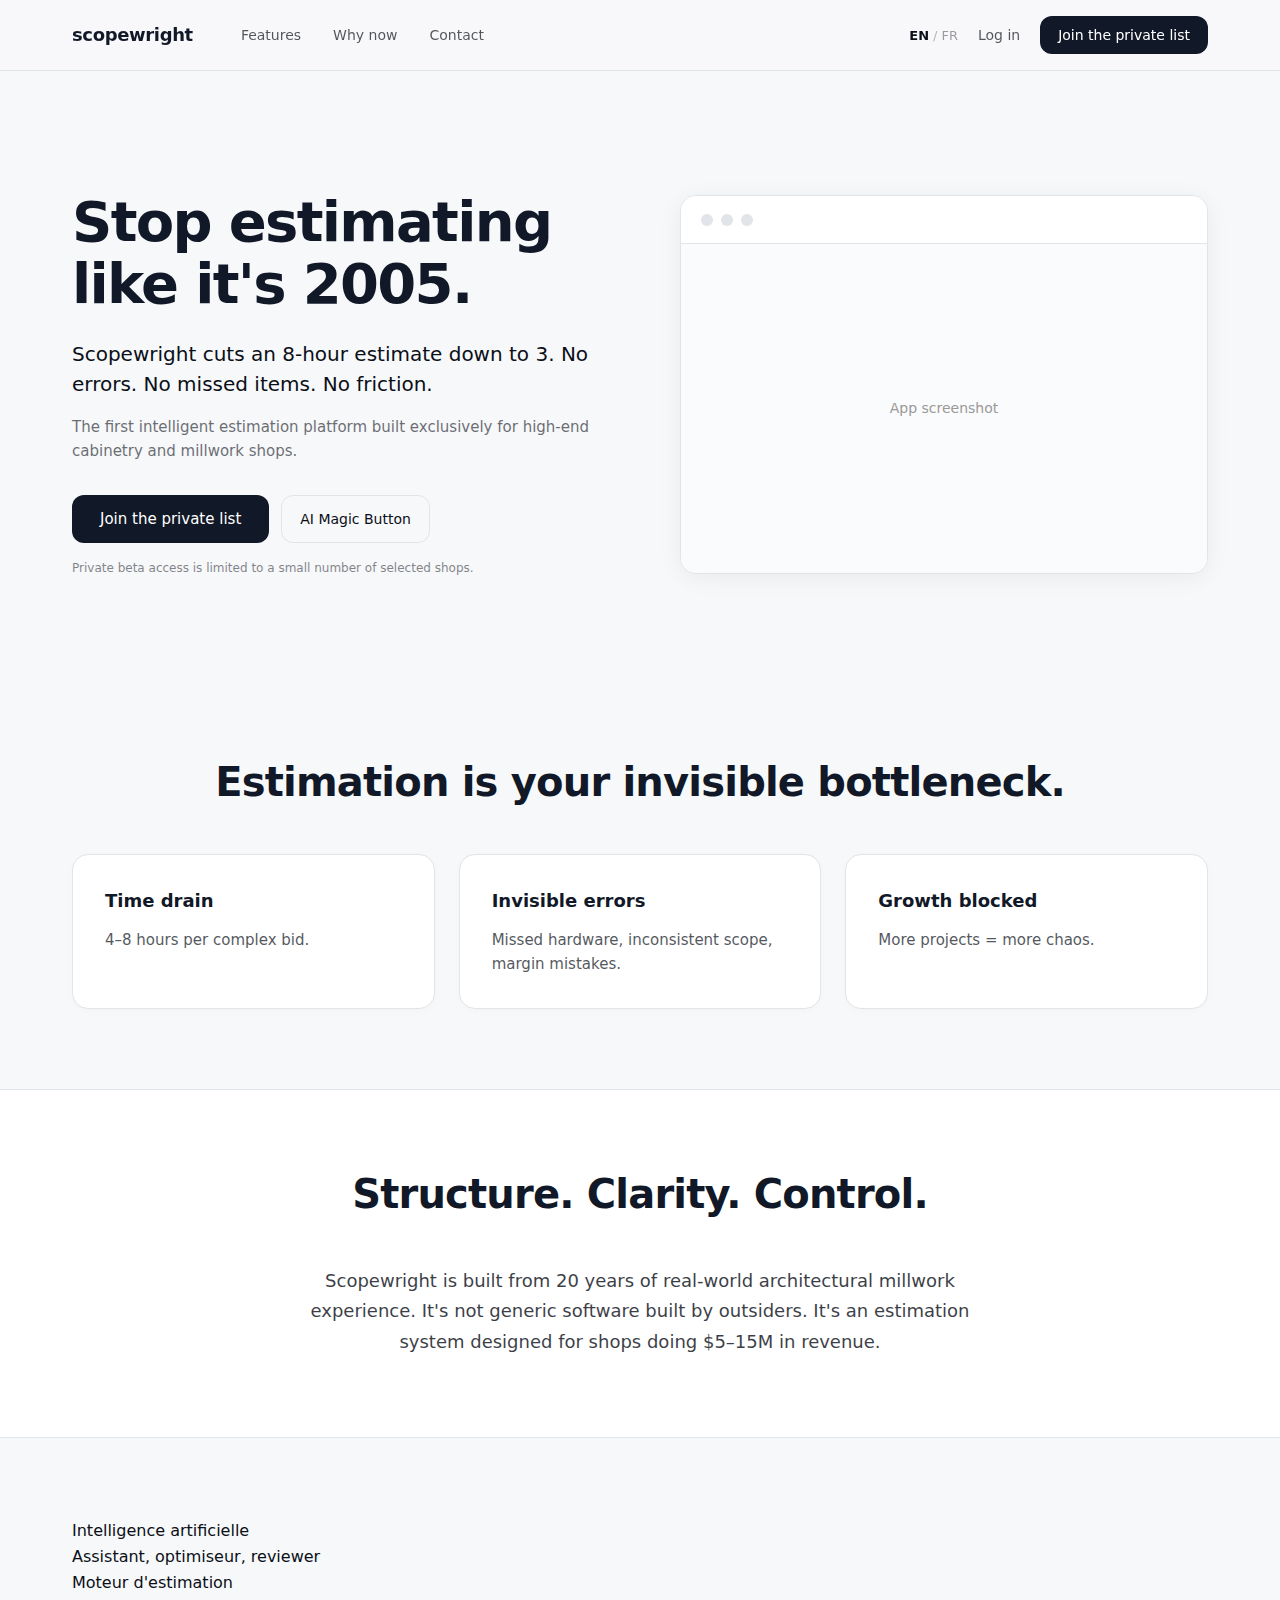
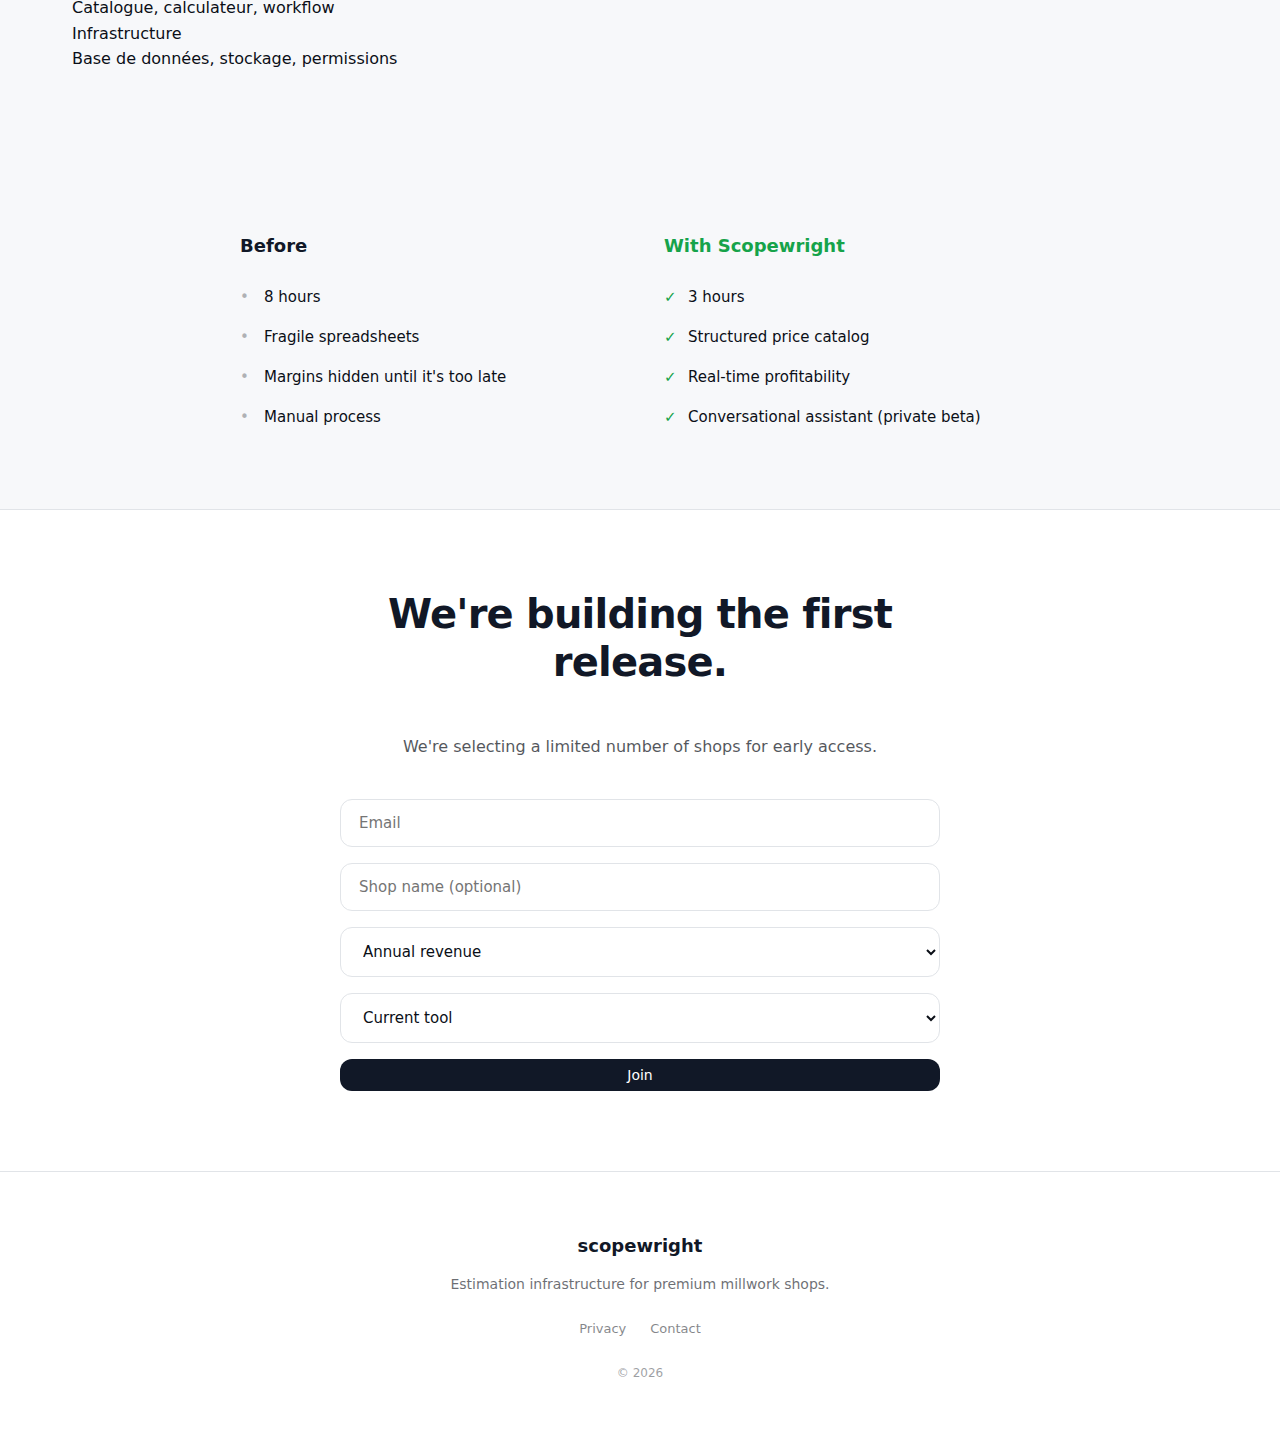
<file: index.html>
<!DOCTYPE html>
<html lang="en">
<head>
    <meta charset="UTF-8">
    <meta name="viewport" content="width=device-width, initial-scale=1.0">
    <title>Scopewright — Stop estimating like it's 2005</title>
    <meta name="description" content="The first intelligent estimation platform built exclusively for high-end cabinetry and millwork shops.">

    <!-- Open Graph -->
    <meta property="og:type" content="website">
    <meta property="og:url" content="https://scopewright.com/">
    <meta property="og:title" content="Scopewright — Stop estimating like it's 2005">
    <meta property="og:description" content="Scopewright cuts an 8-hour estimate down to 3. No errors. No missed items. No friction.">

    <!-- Theme -->
    <meta name="theme-color" content="#111827">

    <!-- Favicon -->
    <link rel="icon" type="image/svg+xml" href="favicon.svg">

    <link rel="stylesheet" href="style.css">
</head>
<body>

    <!-- Nav -->
    <nav class="nav">
        <div class="nav-container">
            <div class="nav-logo">scopewright</div>
            <div class="nav-links">
                <a href="#features" data-i18n="nav.features">Features</a>
                <a href="#why" data-i18n="nav.why">Why now</a>
                <a href="#waitlist" data-i18n="nav.contact">Contact</a>
            </div>
            <div class="nav-right">
                <button class="lang-toggle" id="langToggle">
                    <span class="lang-active" id="langActive">EN</span>
                    <span class="lang-sep">/</span>
                    <span class="lang-inactive" id="langInactive">FR</span>
                </button>
                <a href="login.html" class="nav-login" data-i18n="nav.login">Log in</a>
                <a href="#waitlist" class="btn btn-primary" data-i18n="nav.cta">Join the private list</a>
            </div>
        </div>
    </nav>

    <!-- Hero -->
    <section class="hero">
        <div class="hero-container">
            <div class="hero-left">
                <h1 class="hero-title" data-i18n="hero.title">Stop estimating like it's 2005.</h1>
                <p class="hero-subtitle" data-i18n="hero.subtitle">
                    Scopewright cuts an 8-hour estimate down to 3. No errors. No missed items. No friction.
                </p>
                <p class="hero-small" data-i18n="hero.small">
                    The first intelligent estimation platform built exclusively for high-end cabinetry and millwork shops.
                </p>
                <div class="hero-cta">
                    <a href="#waitlist" class="btn btn-primary btn-large" data-i18n="hero.cta">Join the private list</a>
                    <button class="btn btn-ghost" id="magicBtn" data-i18n="hero.magic">AI Magic Button</button>
                </div>
                <p class="hero-helper" data-i18n="hero.helper">
                    Private beta access is limited to a small number of selected shops.
                </p>
            </div>
            <div class="hero-right">
                <div class="mockup-window">
                    <div class="mockup-bar">
                        <div class="mockup-dots">
                            <span></span><span></span><span></span>
                        </div>
                    </div>
                    <div class="mockup-content">
                        <div class="mockup-placeholder">App screenshot</div>
                    </div>
                </div>
            </div>
        </div>
    </section>

    <!-- Problem -->
    <section class="problem" id="features">
        <div class="container">
            <h2 class="section-title" data-i18n="problem.title">Estimation is your invisible bottleneck.</h2>
            <div class="problem-grid">
                <div class="card">
                    <h3 data-i18n="problem.card1.title">Time drain</h3>
                    <p data-i18n="problem.card1.desc">4–8 hours per complex bid.</p>
                </div>
                <div class="card">
                    <h3 data-i18n="problem.card2.title">Invisible errors</h3>
                    <p data-i18n="problem.card2.desc">Missed hardware, inconsistent scope, margin mistakes.</p>
                </div>
                <div class="card">
                    <h3 data-i18n="problem.card3.title">Growth blocked</h3>
                    <p data-i18n="problem.card3.desc">More projects = more chaos.</p>
                </div>
            </div>
        </div>
    </section>

    <!-- Value -->
    <section class="value" id="why">
        <div class="container">
            <h2 class="section-title" data-i18n="value.title">Structure. Clarity. Control.</h2>
            <p class="value-body" data-i18n="value.body">
                Scopewright is built from 20 years of real-world architectural millwork experience. It's not generic software built by outsiders. It's an estimation system designed for shops doing $5–15M in revenue.
            </p>
        </div>
    </section>

    <!-- Infrastructure (DARK) -->
    <section class="infrastructure">
        <div class="container">
            <div class="infra-stack">
                <div class="stack-layer stack-layer-1">
                    <div class="stack-label" data-i18n="infra.layer1">Intelligence artificielle</div>
                    <div class="stack-desc" data-i18n="infra.layer1.desc">Assistant, optimiseur, reviewer</div>
                </div>
                <div class="stack-layer stack-layer-2">
                    <div class="stack-label" data-i18n="infra.layer2">Moteur d'estimation</div>
                    <div class="stack-desc" data-i18n="infra.layer2.desc">Catalogue, calculateur, workflow</div>
                </div>
                <div class="stack-layer stack-layer-3">
                    <div class="stack-label" data-i18n="infra.layer3">Infrastructure</div>
                    <div class="stack-desc" data-i18n="infra.layer3.desc">Base de données, stockage, permissions</div>
                </div>
            </div>
        </div>
    </section>

    <!-- Comparison -->
    <section class="comparison">
        <div class="container">
            <div class="comparison-grid">
                <div class="comparison-col">
                    <h3 class="comparison-heading" data-i18n="comparison.before">Before</h3>
                    <ul class="comparison-list">
                        <li data-i18n="comparison.before.1">8 hours</li>
                        <li data-i18n="comparison.before.2">Fragile spreadsheets</li>
                        <li data-i18n="comparison.before.3">Margins hidden until it's too late</li>
                        <li data-i18n="comparison.before.4">Manual process</li>
                    </ul>
                </div>
                <div class="comparison-col comparison-col-highlight">
                    <h3 class="comparison-heading" data-i18n="comparison.after">With Scopewright</h3>
                    <ul class="comparison-list">
                        <li data-i18n="comparison.after.1">3 hours</li>
                        <li data-i18n="comparison.after.2">Structured price catalog</li>
                        <li data-i18n="comparison.after.3">Real-time profitability</li>
                        <li data-i18n="comparison.after.4">Conversational assistant (private beta)</li>
                    </ul>
                </div>
            </div>
        </div>
    </section>

    <!-- Waitlist -->
    <section class="waitlist" id="waitlist">
        <div class="container">
            <div class="waitlist-content">
                <h2 class="section-title" data-i18n="waitlist.title">We're building the first release.</h2>
                <p class="waitlist-body" data-i18n="waitlist.body">
                    We're selecting a limited number of shops for early access.
                </p>
                <form class="waitlist-form" id="waitlistForm">
                    <input
                        type="email"
                        id="formEmail"
                        placeholder="Email"
                        required
                        data-i18n-placeholder="form.email"
                    >
                    <input
                        type="text"
                        id="formShop"
                        placeholder="Shop name (optional)"
                        data-i18n-placeholder="form.shop"
                    >
                    <select id="formRevenue" data-i18n-select="form.revenue">
                        <option value="">Annual revenue</option>
                        <option value="under1m">Under $1M</option>
                        <option value="1-5m">$1–5M</option>
                        <option value="5-15m">$5–15M</option>
                        <option value="15m+">$15M+</option>
                    </select>
                    <select id="formTool" data-i18n-select="form.tool">
                        <option value="">Current tool</option>
                        <option value="excel">Excel</option>
                        <option value="software">Software</option>
                        <option value="other">Other</option>
                    </select>
                    <button type="submit" class="btn btn-primary btn-block" data-i18n="form.submit">Join</button>
                    <div class="form-feedback" id="formFeedback"></div>
                </form>
            </div>
        </div>
    </section>

    <!-- Footer -->
    <footer class="footer">
        <div class="container">
            <div class="footer-content">
                <div class="footer-logo">scopewright</div>
                <div class="footer-tagline" data-i18n="footer.tagline">
                    Estimation infrastructure for premium millwork shops.
                </div>
                <div class="footer-links">
                    <a href="#" data-i18n="footer.privacy">Privacy</a>
                    <a href="#waitlist" data-i18n="footer.contact">Contact</a>
                </div>
                <div class="footer-copyright">© 2026</div>
            </div>
        </div>
    </footer>

    <!-- Magic Overlay -->
    <div class="magic-overlay" id="magicOverlay">
        <div class="magic-content">
            <button class="magic-close" id="magicClose">&times;</button>
            <h2 data-i18n="magic.title">Real AI. Not magic.</h2>
            <div class="magic-body">
                <p data-i18n="magic.line1">There is no "one-click estimate".</p>
                <p data-i18n="magic.line2">Anyone promising that is lying.</p>
                <p data-i18n="magic.line3">Scopewright's AI doesn't replace your judgment. It guides, reviews, and protects your margins.</p>
                <p data-i18n="magic.line4">It saves you time. It doesn't replace your expertise.</p>
            </div>
            <div class="magic-actions">
                <button class="btn btn-ghost" id="magicBack" data-i18n="magic.back">Back to reality</button>
                <button class="btn btn-primary" id="magicShow" data-i18n="magic.show">Show me how it really works</button>
            </div>
        </div>
    </div>

    <script src="script.js"></script>
</body>
</html>
</file>
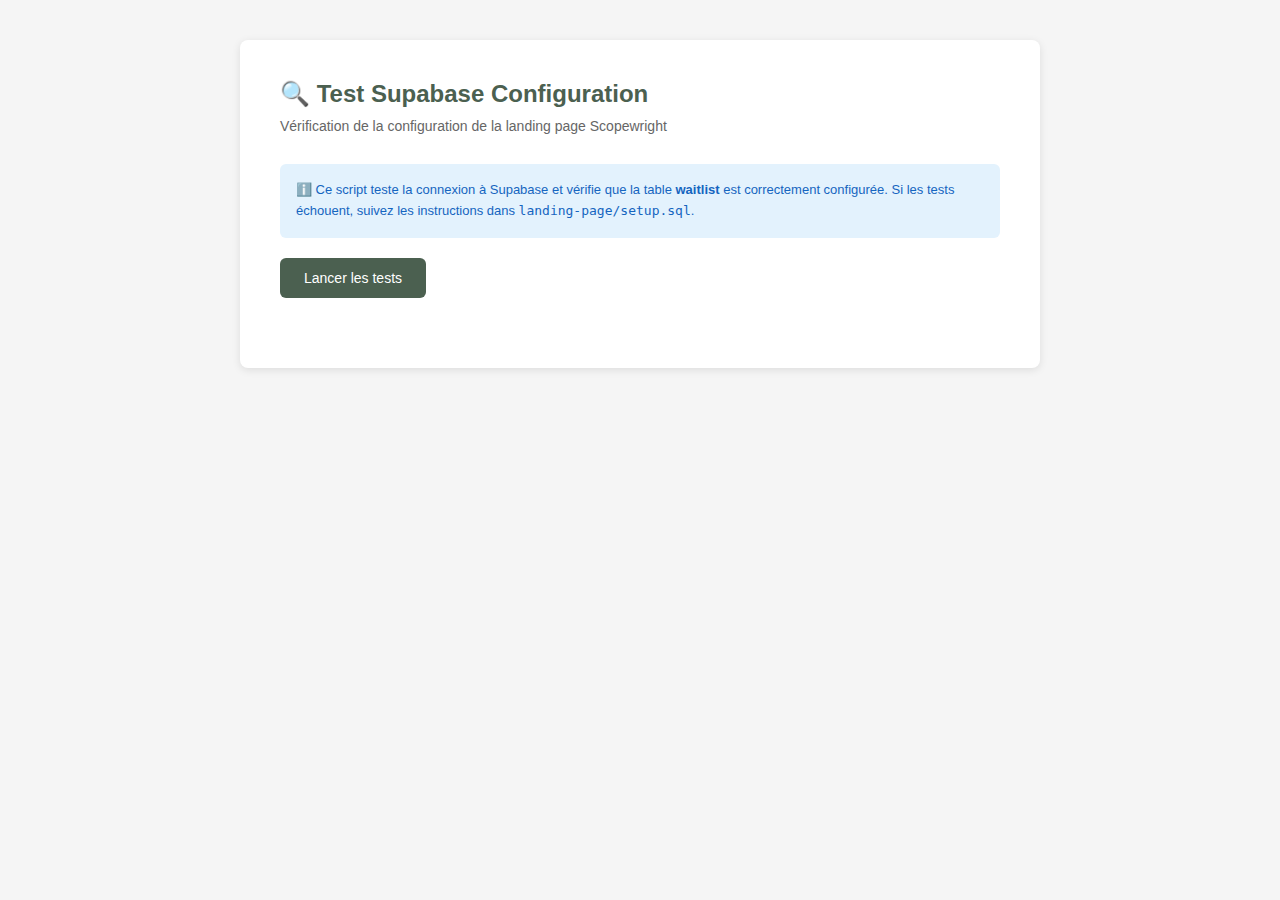
<file: landing-page/test-supabase.html>
<!DOCTYPE html>
<html lang="fr">
<head>
    <meta charset="UTF-8">
    <meta name="viewport" content="width=device-width, initial-scale=1.0">
    <title>Test Supabase - Scopewright Landing Page</title>
    <style>
        * { margin: 0; padding: 0; box-sizing: border-box; }
        body {
            font-family: -apple-system, BlinkMacSystemFont, 'Segoe UI', sans-serif;
            padding: 40px 20px; background: #f5f5f5; color: #333;
        }
        .container { max-width: 800px; margin: 0 auto; background: #fff; padding: 40px; border-radius: 8px; box-shadow: 0 2px 8px rgba(0,0,0,0.1); }
        h1 { font-size: 24px; margin-bottom: 10px; color: #4b6050; }
        .subtitle { font-size: 14px; color: #666; margin-bottom: 30px; }
        .test-section { margin-bottom: 30px; padding: 20px; background: #fafafa; border-radius: 6px; border-left: 4px solid #ddd; }
        .test-section.success { border-left-color: #4caf50; background: #f1f8f4; }
        .test-section.error { border-left-color: #f44336; background: #fef5f5; }
        .test-section.loading { border-left-color: #ff9800; background: #fff8f0; }
        .test-title { font-size: 16px; font-weight: 600; margin-bottom: 8px; display: flex; align-items: center; gap: 8px; }
        .test-result { font-size: 14px; color: #666; margin-top: 8px; font-family: monospace; background: #fff; padding: 10px; border-radius: 4px; }
        .status-icon { font-size: 20px; }
        button { padding: 12px 24px; background: #4b6050; color: #fff; border: none; border-radius: 6px; font-size: 14px; font-weight: 500; cursor: pointer; }
        button:hover { background: #3e4f42; }
        button:disabled { background: #ccc; cursor: not-allowed; }
        .info { padding: 16px; background: #e3f2fd; border-radius: 6px; font-size: 13px; line-height: 1.6; color: #1565c0; margin-bottom: 20px; }
        .code { background: #fff; padding: 12px; border-radius: 4px; font-family: monospace; font-size: 12px; overflow-x: auto; margin-top: 10px; }
    </style>
</head>
<body>
    <div class="container">
        <h1>🔍 Test Supabase Configuration</h1>
        <p class="subtitle">Vérification de la configuration de la landing page Scopewright</p>

        <div class="info">
            ℹ️ Ce script teste la connexion à Supabase et vérifie que la table <strong>waitlist</strong> est correctement configurée.
            Si les tests échouent, suivez les instructions dans <code>landing-page/setup.sql</code>.
        </div>

        <button id="runTests" onclick="runAllTests()">Lancer les tests</button>

        <div id="results" style="margin-top: 30px;"></div>
    </div>

    <script>
        const SUPABASE_URL = 'https://rplzbtjfnwahqodrhpny.supabase.co';
        const SUPABASE_KEY = 'eyJhbGciOiJIUzI1NiIsInR5cCI6IkpXVCJ9.eyJpc3MiOiJzdXBhYmFzZSIsInJlZiI6InJwbHpidGpmbndhaHFvZHJocG55Iiwicm9sZSI6ImFub24iLCJpYXQiOjE3MzU5MzQ4MzQsImV4cCI6MjA1MTUxMDgzNH0.y_DGde4qcN1nrJVxLRXKCCdT7bvTmR_2NhTf6vQjvhE';

        async function runAllTests() {
            const resultsDiv = document.getElementById('results');
            resultsDiv.innerHTML = '';
            document.getElementById('runTests').disabled = true;

            // Test 1: Connection to Supabase
            await testSupabaseConnection(resultsDiv);

            // Test 2: Edge Function availability
            await testEdgeFunction(resultsDiv);

            // Test 3: Waitlist table exists
            await testWaitlistTable(resultsDiv);

            // Test 4: Insert permission (public anon)
            await testInsertPermission(resultsDiv);

            document.getElementById('runTests').disabled = false;
        }

        async function testSupabaseConnection(container) {
            const section = createTestSection('Test 1: Connexion Supabase', 'loading');
            container.appendChild(section);

            try {
                const response = await fetch(`${SUPABASE_URL}/rest/v1/`, {
                    headers: {
                        'apikey': SUPABASE_KEY,
                        'Content-Type': 'application/json'
                    }
                });

                if (response.ok || response.status === 404) {
                    updateTestSection(section, 'success', 'Connexion réussie à Supabase ✓');
                } else {
                    updateTestSection(section, 'error', `Erreur de connexion: ${response.status}`);
                }
            } catch (error) {
                updateTestSection(section, 'error', `Erreur réseau: ${error.message}`);
            }
        }

        async function testEdgeFunction(container) {
            const section = createTestSection('Test 2: Edge Function (translate)', 'loading');
            container.appendChild(section);

            try {
                const response = await fetch(`${SUPABASE_URL}/functions/v1/translate`, {
                    method: 'POST',
                    headers: {
                        'Content-Type': 'application/json',
                        'apikey': SUPABASE_KEY
                    },
                    body: JSON.stringify({
                        texts: ['Test'],
                        action: 'fr_to_en'
                    })
                });

                if (response.ok) {
                    const data = await response.json();
                    updateTestSection(section, 'success', 'Edge Function accessible ✓\nRésultat: ' + JSON.stringify(data).substring(0, 100));
                } else {
                    updateTestSection(section, 'error', `Edge Function erreur: ${response.status}\n(Ceci est optionnel - la traduction peut être désactivée)`);
                }
            } catch (error) {
                updateTestSection(section, 'error', `Erreur: ${error.message}\n(Ceci est optionnel)`);
            }
        }

        async function testWaitlistTable(container) {
            const section = createTestSection('Test 3: Table waitlist existe', 'loading');
            container.appendChild(section);

            try {
                const response = await fetch(`${SUPABASE_URL}/rest/v1/waitlist?limit=1`, {
                    headers: {
                        'apikey': SUPABASE_KEY,
                        'Content-Type': 'application/json'
                    }
                });

                if (response.ok) {
                    updateTestSection(section, 'success', 'Table waitlist existe et est accessible ✓');
                } else if (response.status === 404) {
                    updateTestSection(section, 'error',
                        'Table waitlist n\'existe pas!\n\n' +
                        'Action requise:\n' +
                        '1. Ouvrir Supabase SQL Editor\n' +
                        '2. Exécuter le script dans landing-page/setup.sql'
                    );
                } else {
                    updateTestSection(section, 'error', `Erreur ${response.status}: ${await response.text()}`);
                }
            } catch (error) {
                updateTestSection(section, 'error', `Erreur: ${error.message}`);
            }
        }

        async function testInsertPermission(container) {
            const section = createTestSection('Test 4: Permission INSERT (anon)', 'loading');
            container.appendChild(section);

            const testEmail = 'test-' + Date.now() + '@example.com';

            try {
                const response = await fetch(`${SUPABASE_URL}/rest/v1/waitlist`, {
                    method: 'POST',
                    headers: {
                        'apikey': SUPABASE_KEY,
                        'Content-Type': 'application/json',
                        'Prefer': 'return=minimal'
                    },
                    body: JSON.stringify({
                        name: 'Test User',
                        email: testEmail,
                        company: 'Test Co',
                        message: 'Test automatique',
                        lang: 'fr'
                    })
                });

                if (response.ok || response.status === 201) {
                    updateTestSection(section, 'success',
                        'Permission INSERT fonctionne ✓\n\n' +
                        'Test réussi: insertion d\'un utilisateur test.\n' +
                        'Email: ' + testEmail
                    );

                    // Cleanup test data
                    // Note: We can't delete as anon (admin only), but that's fine
                } else {
                    const errorText = await response.text();
                    updateTestSection(section, 'error',
                        `Permission INSERT échoue (${response.status})\n\n` +
                        'Erreur: ' + errorText + '\n\n' +
                        'Vérifiez les RLS policies dans setup.sql'
                    );
                }
            } catch (error) {
                updateTestSection(section, 'error', `Erreur: ${error.message}`);
            }
        }

        function createTestSection(title, status) {
            const section = document.createElement('div');
            section.className = `test-section ${status}`;

            const statusIcons = {
                loading: '⏳',
                success: '✅',
                error: '❌'
            };

            section.innerHTML = `
                <div class="test-title">
                    <span class="status-icon">${statusIcons[status]}</span>
                    <span>${title}</span>
                </div>
                <div class="test-result">En cours...</div>
            `;
            return section;
        }

        function updateTestSection(section, status, message) {
            const statusIcons = {
                loading: '⏳',
                success: '✅',
                error: '❌'
            };

            section.className = `test-section ${status}`;
            section.querySelector('.status-icon').textContent = statusIcons[status];
            section.querySelector('.test-result').textContent = message;
        }
    </script>
</body>
</html>
</file>
<file: style.css>
/* ═══════════════════════════════════════════════════════════════
   SCOPEWRIGHT LANDING PAGE — Elite Software Style
   Inspired by Linear, Column.co
   ═══════════════════════════════════════════════════════════════ */

/* ── Reset ── */
*, *::before, *::after {
    margin: 0;
    padding: 0;
    box-sizing: border-box;
}

/* ── Base ── */
:root {
    --bg: #F7F8FA;
    --text: #0B0F17;
    --accent: #111827;
    --border: #E1E4E8;
    --card-bg: #FFFFFF;
    --ghost: rgba(17, 24, 39, 0.05);
}

html {
    scroll-behavior: smooth;
}

body {
    font-family: -apple-system, BlinkMacSystemFont, 'Inter', 'Segoe UI', system-ui, sans-serif;
    background: var(--bg);
    color: var(--text);
    line-height: 1.6;
    -webkit-font-smoothing: antialiased;
}

.container {
    max-width: 1200px;
    margin: 0 auto;
    padding: 0 32px;
}

/* ── Nav ── */
.nav {
    position: sticky;
    top: 0;
    background: rgba(247, 248, 250, 0.8);
    backdrop-filter: blur(12px);
    border-bottom: 1px solid var(--border);
    z-index: 100;
}

.nav-container {
    max-width: 1200px;
    margin: 0 auto;
    padding: 16px 32px;
    display: flex;
    align-items: center;
    gap: 48px;
}

.nav-logo {
    font-size: 18px;
    font-weight: 600;
    letter-spacing: -0.02em;
    color: var(--accent);
}

.nav-links {
    display: flex;
    gap: 32px;
    flex: 1;
}

.nav-links a {
    font-size: 14px;
    color: var(--text);
    text-decoration: none;
    opacity: 0.7;
    transition: opacity 0.2s;
}

.nav-links a:hover {
    opacity: 1;
}

.nav-right {
    display: flex;
    align-items: center;
    gap: 20px;
}

.lang-toggle {
    background: none;
    border: none;
    font-size: 13px;
    color: var(--text);
    cursor: pointer;
    font-family: inherit;
    display: flex;
    align-items: center;
    gap: 4px;
}

.lang-active {
    font-weight: 600;
}

.lang-inactive {
    opacity: 0.4;
}

.lang-sep {
    opacity: 0.3;
}

.nav-login {
    font-size: 14px;
    color: var(--text);
    text-decoration: none;
    opacity: 0.7;
    transition: opacity 0.2s;
    font-weight: 500;
}

.nav-login:hover {
    opacity: 1;
}

/* ── Buttons ── */
.btn {
    display: inline-flex;
    align-items: center;
    justify-content: center;
    padding: 8px 18px;
    border-radius: 12px;
    font-size: 14px;
    font-weight: 500;
    font-family: inherit;
    text-decoration: none;
    cursor: pointer;
    transition: all 0.2s;
    border: none;
}

.btn-primary {
    background: var(--accent);
    color: #FFFFFF;
}

.btn-primary:hover {
    background: #000000;
}

.btn-large {
    padding: 12px 28px;
    font-size: 15px;
}

.btn-ghost {
    background: transparent;
    color: var(--text);
    border: 1px solid var(--border);
}

.btn-ghost:hover {
    border-color: var(--accent);
}

.btn-block {
    width: 100%;
}

/* ── Hero ── */
.hero {
    padding: 120px 0 100px;
}

.hero-container {
    max-width: 1200px;
    margin: 0 auto;
    padding: 0 32px;
    display: grid;
    grid-template-columns: 1fr 1fr;
    gap: 80px;
    align-items: center;
}

.hero-title {
    font-size: 56px;
    font-weight: 700;
    line-height: 1.1;
    letter-spacing: -0.03em;
    margin-bottom: 24px;
    color: var(--accent);
}

.hero-subtitle {
    font-size: 20px;
    line-height: 1.5;
    color: var(--text);
    margin-bottom: 16px;
}

.hero-small {
    font-size: 15px;
    color: var(--text);
    opacity: 0.6;
    margin-bottom: 32px;
}

.hero-cta {
    display: flex;
    gap: 12px;
    margin-bottom: 16px;
}

.hero-helper {
    font-size: 12px;
    color: var(--text);
    opacity: 0.5;
}

/* ── Mockup Window ── */
.mockup-window {
    background: var(--card-bg);
    border: 1px solid var(--border);
    border-radius: 16px;
    overflow: hidden;
    box-shadow: 0 4px 24px rgba(0, 0, 0, 0.06);
}

.mockup-bar {
    height: 48px;
    background: #FFFFFF;
    border-bottom: 1px solid var(--border);
    display: flex;
    align-items: center;
    padding: 0 20px;
}

.mockup-dots {
    display: flex;
    gap: 8px;
}

.mockup-dots span {
    width: 12px;
    height: 12px;
    border-radius: 50%;
    background: #E1E4E8;
}

.mockup-content {
    aspect-ratio: 16 / 10;
    background: #FAFBFC;
    display: flex;
    align-items: center;
    justify-content: center;
}

.mockup-placeholder {
    font-size: 14px;
    color: #999;
    font-weight: 500;
}

/* ── Sections ── */
section {
    padding: 80px 0;
}

.section-title {
    font-size: 40px;
    font-weight: 700;
    line-height: 1.2;
    letter-spacing: -0.02em;
    color: var(--accent);
    margin-bottom: 48px;
    text-align: center;
}

/* ── Problem ── */
.problem-grid {
    display: grid;
    grid-template-columns: repeat(3, 1fr);
    gap: 24px;
}

.card {
    background: var(--card-bg);
    border: 1px solid var(--border);
    border-radius: 16px;
    padding: 32px;
    box-shadow: 0 2px 8px rgba(0, 0, 0, 0.02);
}

.card h3 {
    font-size: 18px;
    font-weight: 600;
    margin-bottom: 12px;
    color: var(--accent);
}

.card p {
    font-size: 15px;
    color: var(--text);
    opacity: 0.7;
}

/* ── Value ── */
.value {
    background: var(--card-bg);
    border-top: 1px solid var(--border);
    border-bottom: 1px solid var(--border);
}

.value-body {
    font-size: 18px;
    line-height: 1.7;
    color: var(--text);
    opacity: 0.8;
    max-width: 700px;
    margin: 0 auto;
    text-align: center;
}

/* ── How it works (Timeline) ── */
.howitworks {
    background: var(--card-bg);
    border-top: 1px solid var(--border);
    border-bottom: 1px solid var(--border);
}

.timeline {
    max-width: 640px;
    margin: 0 auto;
    position: relative;
    padding-left: 48px;
}

.timeline::before {
    content: '';
    position: absolute;
    left: 19px;
    top: 0;
    bottom: 0;
    width: 2px;
    background: var(--border);
}

.timeline-step {
    display: flex;
    align-items: flex-start;
    gap: 24px;
    margin-bottom: 40px;
    position: relative;
}

.timeline-step:last-child {
    margin-bottom: 0;
}

.step-number {
    position: absolute;
    left: -48px;
    width: 40px;
    height: 40px;
    border-radius: 50%;
    background: var(--accent);
    color: #FFFFFF;
    display: flex;
    align-items: center;
    justify-content: center;
    font-size: 15px;
    font-weight: 600;
    flex-shrink: 0;
    z-index: 1;
}

.step-content h3 {
    font-size: 18px;
    font-weight: 600;
    color: var(--accent);
    margin-bottom: 6px;
}

.step-content p {
    font-size: 15px;
    color: var(--text);
    opacity: 0.7;
    line-height: 1.5;
}

/* ── AI Section (DARK) ── */
.ai-section {
    background: #0B0F17;
    padding: 100px 0;
}

.ai-content {
    max-width: 600px;
    margin: 0 auto;
    text-align: center;
}

.ai-content h2 {
    font-size: 36px;
    font-weight: 700;
    color: #FFFFFF;
    margin-bottom: 32px;
    letter-spacing: -0.02em;
}

.ai-body p {
    font-size: 18px;
    color: rgba(255, 255, 255, 0.7);
    line-height: 1.8;
    margin-bottom: 8px;
}

/* ── Comparison ── */
.comparison-grid {
    display: grid;
    grid-template-columns: 1fr 1fr;
    gap: 48px;
    max-width: 800px;
    margin: 0 auto;
}

.comparison-heading {
    font-size: 18px;
    font-weight: 600;
    margin-bottom: 24px;
    color: var(--accent);
}

.comparison-col-highlight .comparison-heading {
    color: #16A34A;
}

.comparison-list {
    list-style: none;
    display: flex;
    flex-direction: column;
    gap: 16px;
}

.comparison-list li {
    font-size: 15px;
    padding-left: 24px;
    position: relative;
}

.comparison-list li::before {
    content: '•';
    position: absolute;
    left: 0;
    color: var(--text);
    opacity: 0.3;
}

.comparison-col-highlight .comparison-list li::before {
    content: '✓';
    color: #16A34A;
    opacity: 1;
}

/* ── Waitlist ── */
.waitlist {
    background: var(--card-bg);
    border-top: 1px solid var(--border);
}

.waitlist-content {
    max-width: 600px;
    margin: 0 auto;
}

.waitlist-body {
    font-size: 16px;
    color: var(--text);
    opacity: 0.7;
    text-align: center;
    margin-bottom: 40px;
}

.waitlist-form {
    display: flex;
    flex-direction: column;
    gap: 16px;
}

.waitlist-form input,
.waitlist-form select {
    padding: 14px 18px;
    border: 1px solid var(--border);
    border-radius: 12px;
    font-size: 15px;
    font-family: inherit;
    background: #FFFFFF;
    color: var(--text);
    transition: border-color 0.2s;
}

.waitlist-form input:focus,
.waitlist-form select:focus {
    outline: none;
    border-color: var(--accent);
}

.form-feedback {
    padding: 16px;
    border-radius: 12px;
    font-size: 14px;
    text-align: center;
    display: none;
}

.form-feedback.visible {
    display: block;
}

.form-feedback.success {
    background: #F0FDF4;
    color: #16A34A;
    border: 1px solid #BBF7D0;
}

/* ── Footer ── */
.footer {
    background: var(--card-bg);
    border-top: 1px solid var(--border);
    padding: 60px 0;
}

.footer-content {
    max-width: 1200px;
    margin: 0 auto;
    padding: 0 32px;
    text-align: center;
}

.footer-logo {
    font-size: 18px;
    font-weight: 600;
    margin-bottom: 12px;
    color: var(--accent);
}

.footer-tagline {
    font-size: 14px;
    color: var(--text);
    opacity: 0.6;
    margin-bottom: 24px;
}

.footer-links {
    display: flex;
    gap: 24px;
    justify-content: center;
    margin-bottom: 24px;
}

.footer-links a {
    font-size: 13px;
    color: var(--text);
    text-decoration: none;
    opacity: 0.5;
    transition: opacity 0.2s;
}

.footer-links a:hover {
    opacity: 1;
}

.footer-copyright {
    font-size: 12px;
    color: var(--text);
    opacity: 0.4;
}

/* ── Magic Overlay ── */
.magic-overlay {
    position: fixed;
    inset: 0;
    background: rgba(11, 15, 23, 0.8);
    backdrop-filter: blur(8px);
    z-index: 1000;
    display: none;
    align-items: center;
    justify-content: center;
    padding: 20px;
}

.magic-overlay.active {
    display: flex;
    animation: fadeIn 0.3s ease;
}

@keyframes fadeIn {
    from { opacity: 0; }
    to { opacity: 1; }
}

.magic-content {
    background: #FFFFFF;
    border-radius: 20px;
    padding: 48px;
    max-width: 500px;
    position: relative;
    box-shadow: 0 24px 80px rgba(0, 0, 0, 0.3);
    animation: slideUp 0.3s ease;
}

@keyframes slideUp {
    from {
        transform: translateY(20px);
        opacity: 0;
    }
    to {
        transform: translateY(0);
        opacity: 1;
    }
}

.magic-close {
    position: absolute;
    top: 16px;
    right: 16px;
    background: none;
    border: none;
    font-size: 28px;
    color: var(--text);
    opacity: 0.4;
    cursor: pointer;
    transition: opacity 0.2s;
}

.magic-close:hover {
    opacity: 1;
}

.magic-content h2 {
    font-size: 24px;
    font-weight: 700;
    color: var(--accent);
    margin-bottom: 24px;
}

.magic-body {
    margin-bottom: 32px;
    line-height: 1.8;
}

.magic-body p {
    font-size: 16px;
    color: var(--text);
    margin-bottom: 12px;
}

.magic-actions {
    display: flex;
    gap: 12px;
}

/* ── Responsive ── */
@media (max-width: 768px) {
    .nav-container {
        flex-wrap: wrap;
        gap: 16px;
    }

    .nav-links {
        order: 3;
        width: 100%;
        justify-content: center;
    }

    .hero-container {
        grid-template-columns: 1fr;
        gap: 48px;
    }

    .hero-title {
        font-size: 40px;
    }

    .problem-grid {
        grid-template-columns: 1fr;
    }

    .comparison-grid {
        grid-template-columns: 1fr;
    }

    .timeline {
        padding-left: 40px;
    }

    .step-number {
        left: -40px;
        width: 32px;
        height: 32px;
        font-size: 13px;
    }

    .timeline::before {
        left: 15px;
    }

    .magic-content {
        padding: 32px;
    }

    .magic-actions {
        flex-direction: column;
    }
}
</file>
